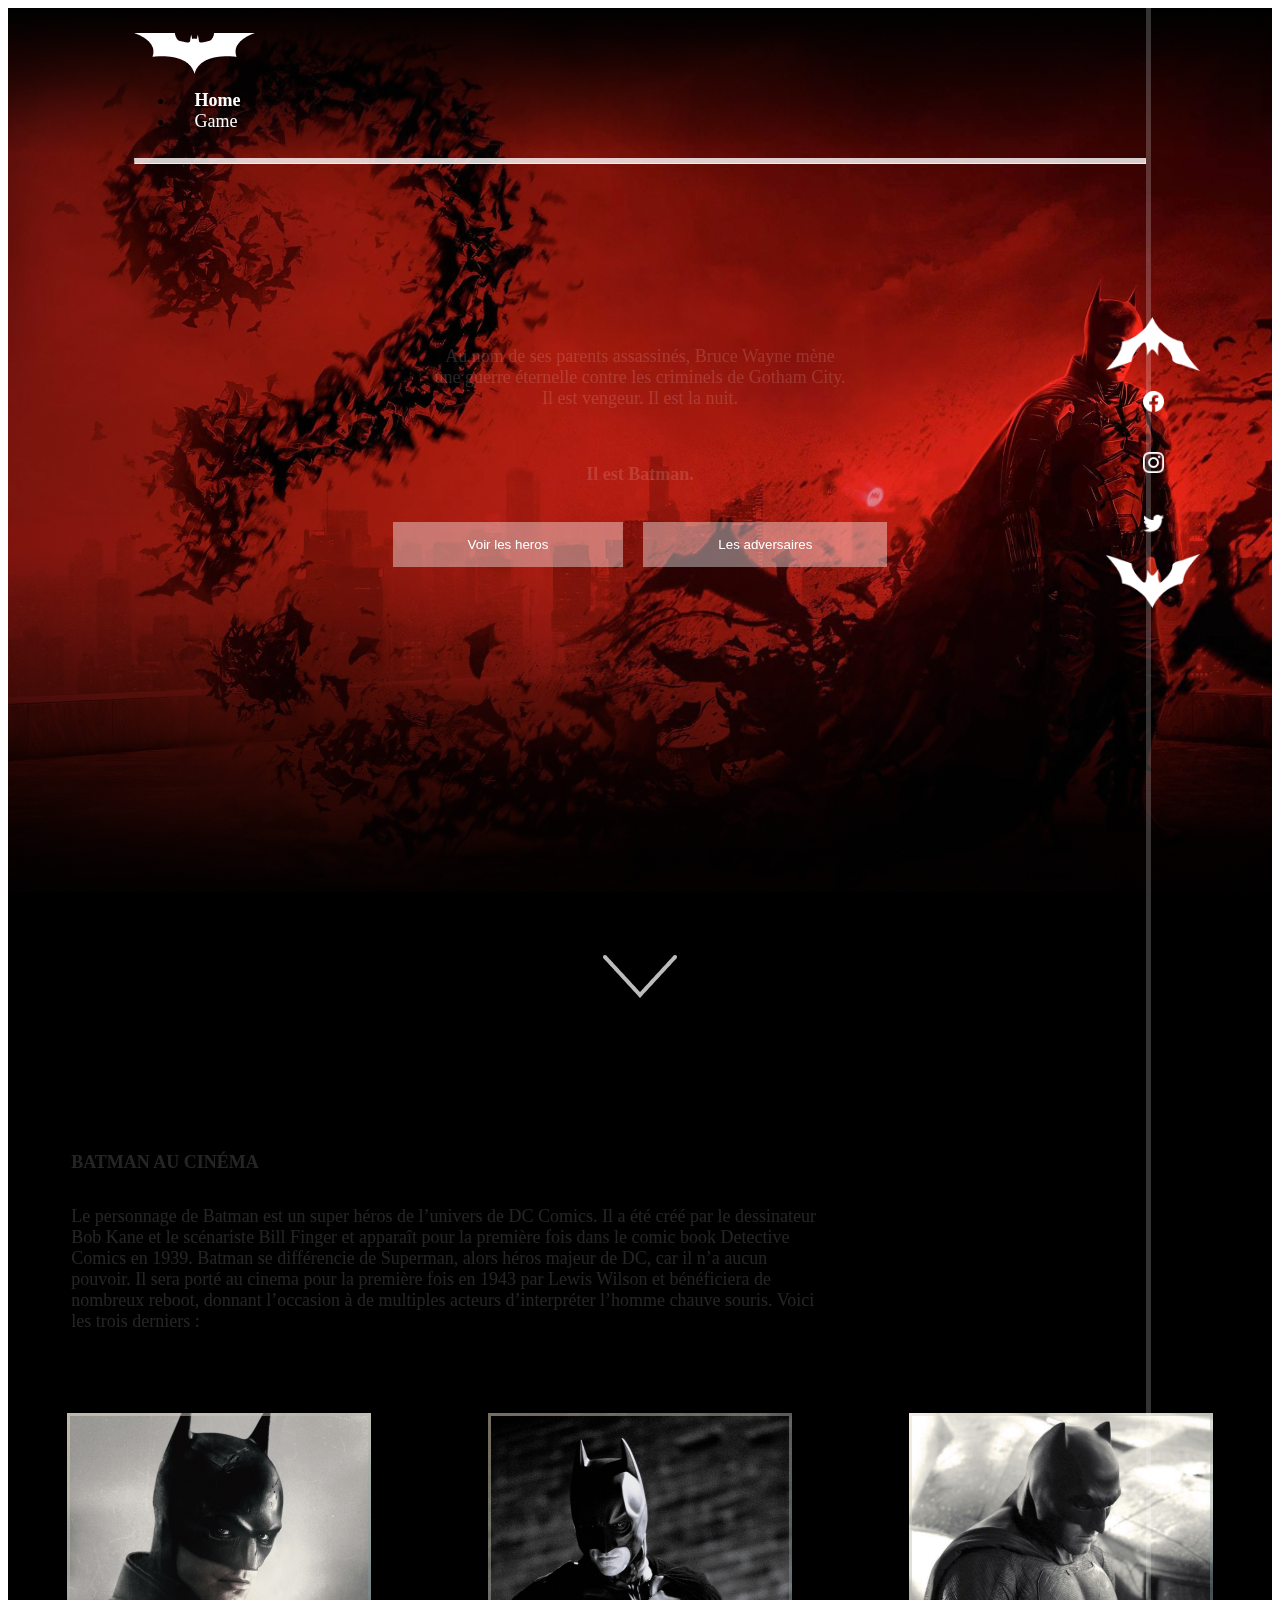
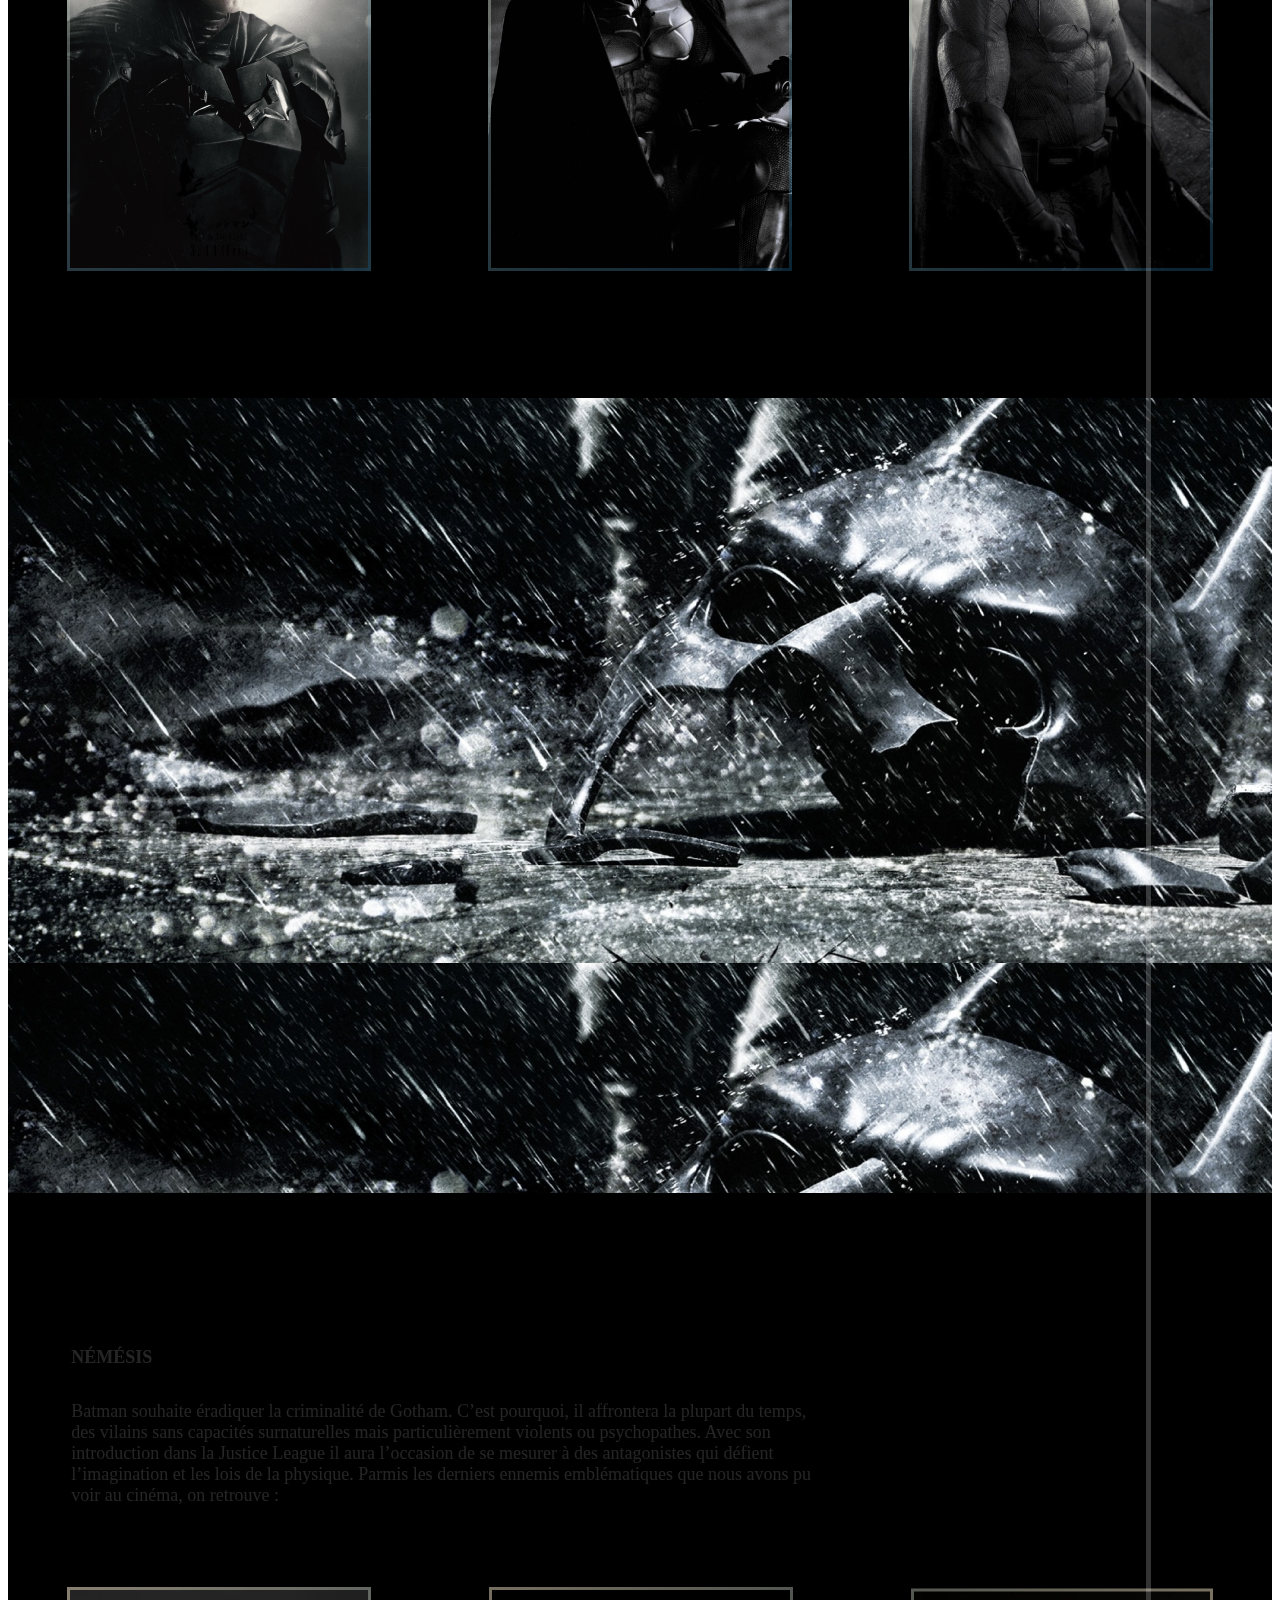
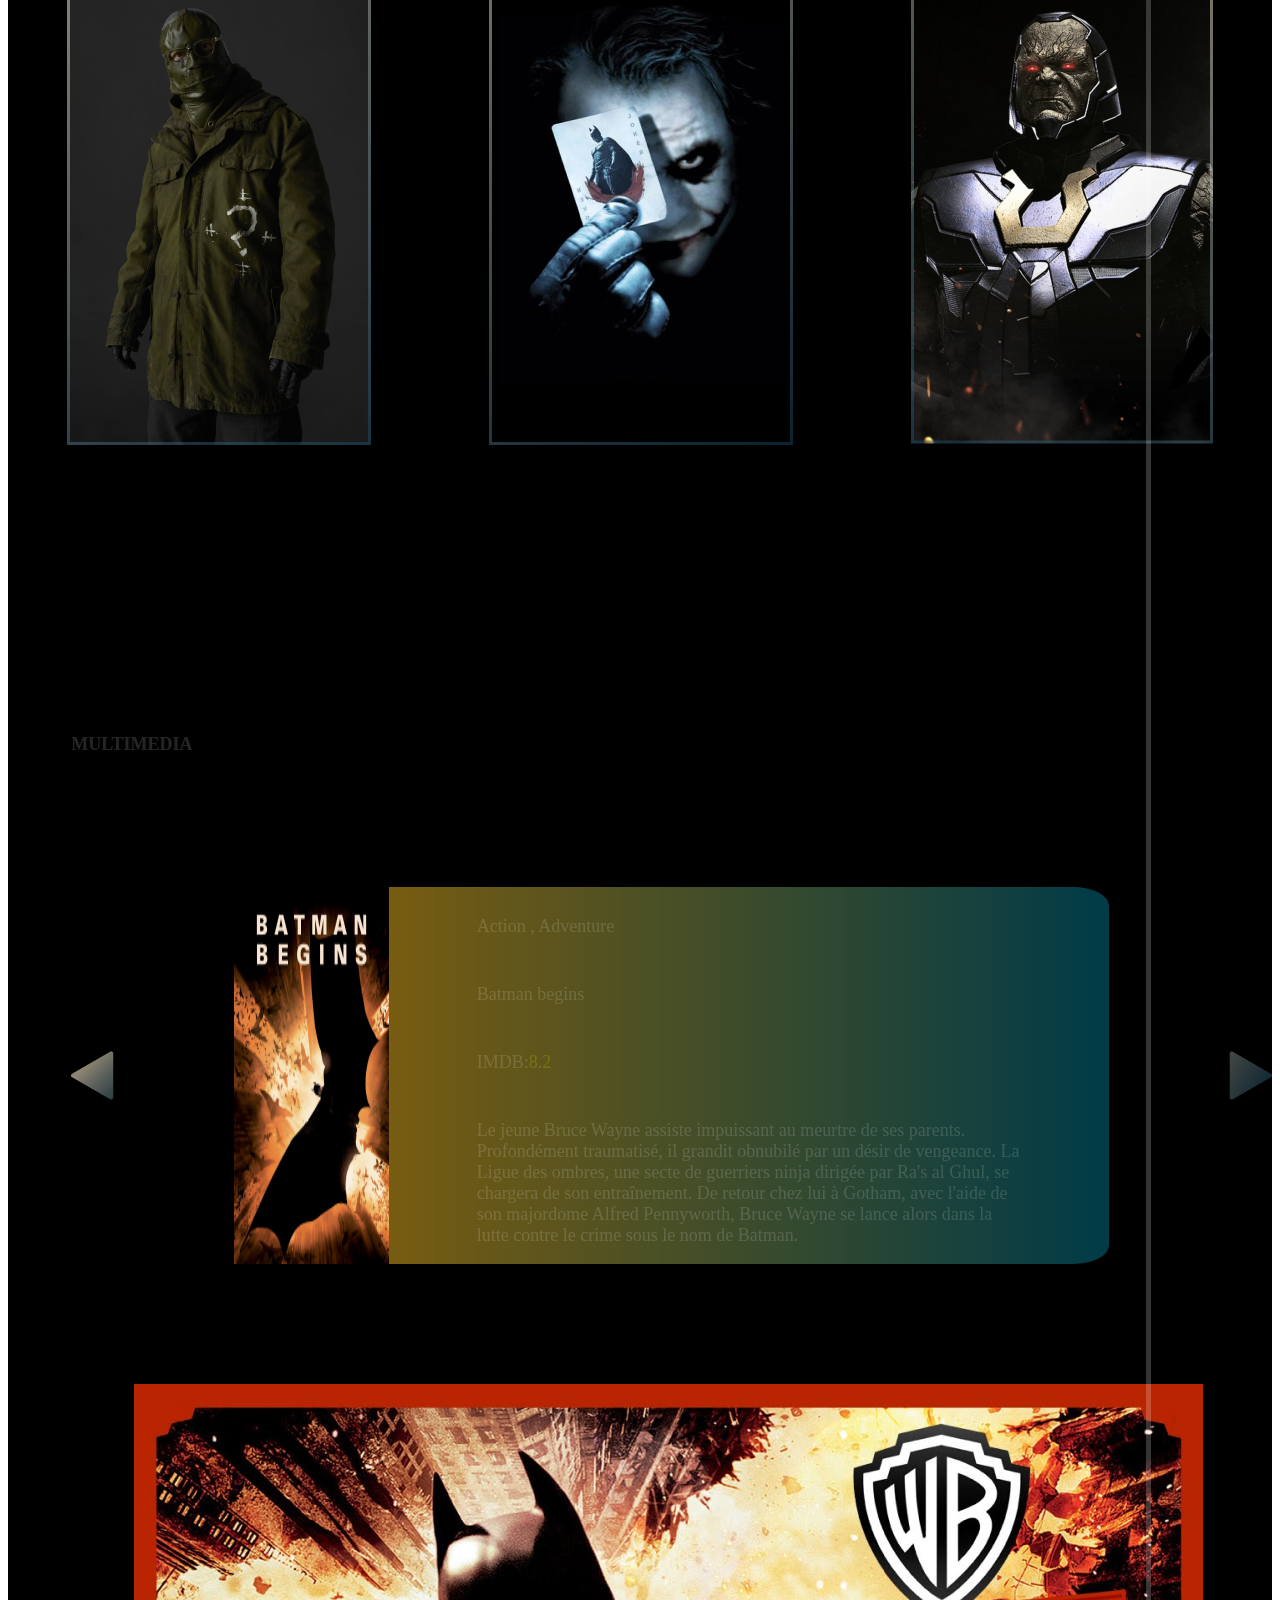
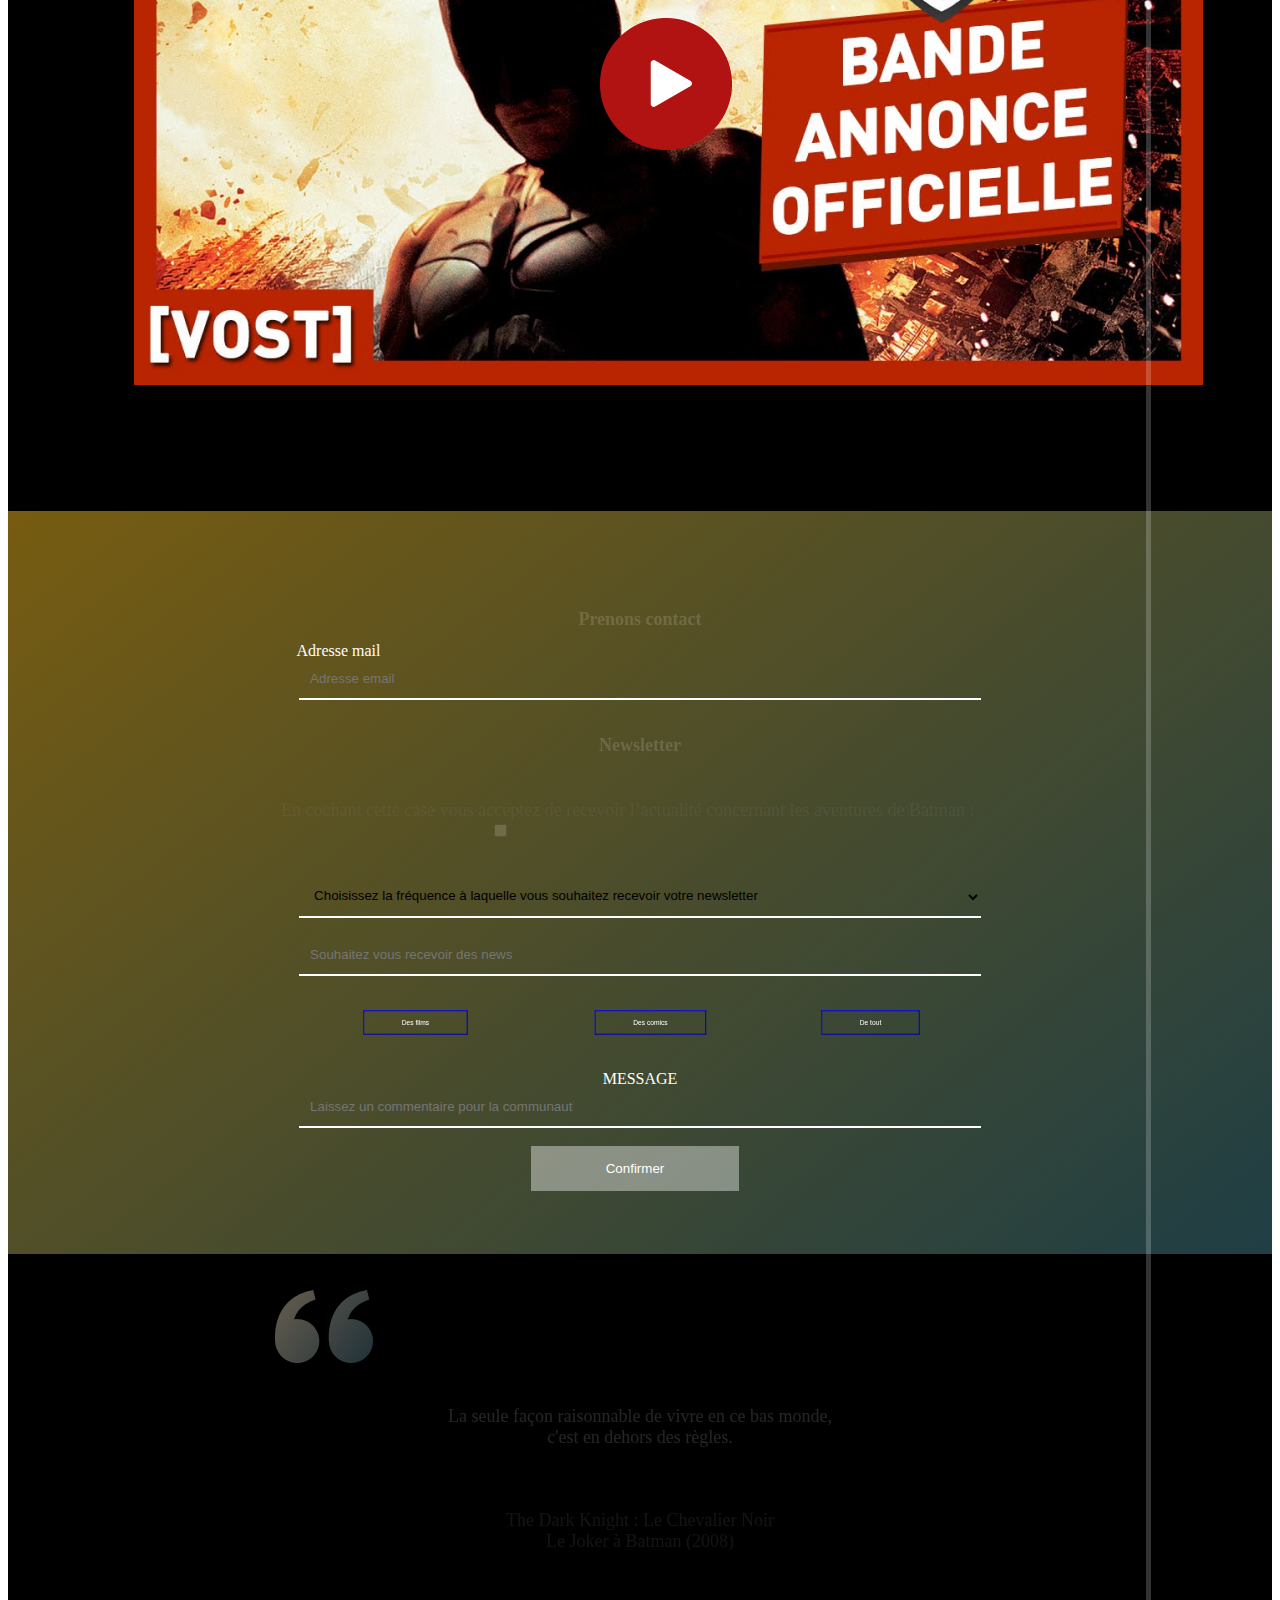
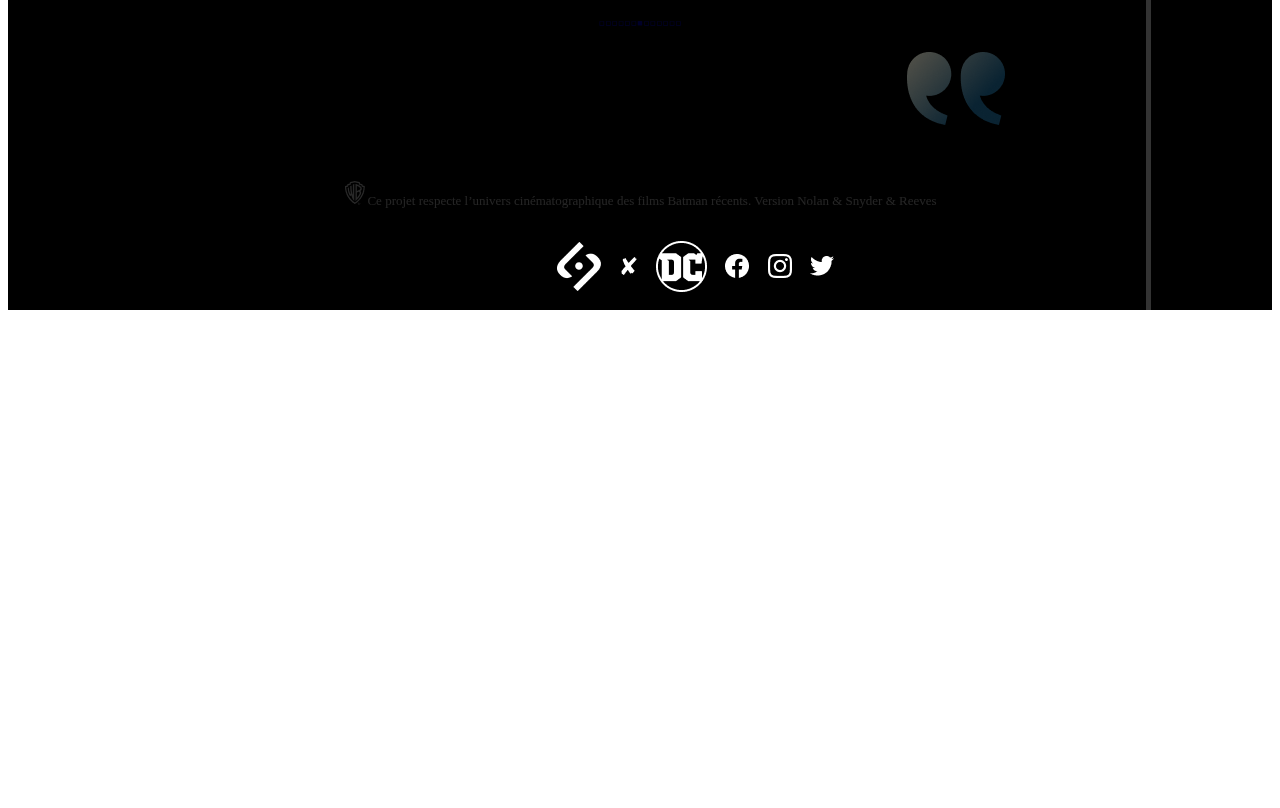
<file: index.html>
<html lang="en">
  <head>
    <meta charset="UTF-8" />
    <meta http-equiv="X-UA-Compatible" content="IE=edge" />
    <meta name="viewport" content="width=device-width, initial-scale=1.0" />
    <title>Document</title>
    <link rel="stylesheet" href="style.css" />
    <link
      rel="stylesheet"
      href="https://cdn.jsdelivr.net/npm/bootstrap@5.1.3/dist/css/bootstrap.min.css"
      integrity="sha384-1BmE4kWBq78iYhFldvKuhfTAU6auU8tT94WrHftjDbrCEXSU1oBoqyl2QvZ6jIW3"
      crossorigin="anonymous"
    />
  </head>
  <body>
      
    <section id="bth1">
        <div class="vr"></div>
      <header>
        <nav class="navbar navbar-expand justify-content-between">
          <img class="social-media" src="./Assets/Logos/logohome.png" alt="" />
          <div id="navbarNav">
            <ul class="navbar-nav">
              <li style="text-decoration: underline;" class="nav-item"><a href="" style="font-weight: bold;" class="nl">Home</a></li>
              <li class="nav-item"><a href="game.html" style="font-weight: lighter;" class="nl">Game</a></li>
            </ul>
          </div>
        </nav>
      </header>
      <hr class="solid" />
    
      <span id="home-card">
        <p class="text-top1">
          Au nom de ses parents assassinés, Bruce Wayne mène <br />
          une guerre éternelle contre les criminels de Gotham City. <br />
          Il est vengeur. Il est la nuit.
        </p>
        <h1 class="text-top1">Il est Batman.</h1>
        <div id="button-container">
          <button class="home-card-btn btn1" href="#bc">Voir les heros</button>
          <button class="home-card-btn btn2">Les adversaires</button>
        </div>
      </span>

      <div id="h1-aside">
        <img class="smimage social-media" onclick="scrollToTop()" src="./Assets/Logos/logo_bat_flèche.png" alt="" />
        <img class="smimage1 social-media" src="./Assets/Logos/icon_facebook.png" alt="" />
        <img class="smimage1 social-media" src="./Assets/Logos/icon_ig.png" alt="" />
        <img class="smimage1 social-media" src="./Assets/Logos/icon_tw.png" alt="" />
        <img
          class="smimage social-media" onclick="scrollBottom()"
          src="./Assets/Logos/logo_bat_flèche_2.png"
          alt=""
        />
      </div>
    </section>
    <section id="bth2">
      <div id="down-arrow">
        <img src="./Assets/Logos/flèche_down_header.png" alt="" />
      </div>
      <div id="h2-container">
        <h1 id="bc">BATMAN AU CINÉMA</h1>
        <p>
          Le personnage de Batman est un super héros de l’univers de DC Comics.
          Il a été créé par le dessinateur Bob Kane et le scénariste Bill Finger
          et apparaît pour la première fois dans le comic book Detective Comics
          en 1939. Batman se différencie de Superman, alors héros majeur de DC,
          car il n’a aucun pouvoir. Il sera porté au cinema pour la première
          fois en 1943 par Lewis Wilson et bénéficiera de nombreux reboot,
          donnant l’occasion à de multiples acteurs d’interpréter l’homme chauve
          souris. Voici les trois derniers :
        </p>
      </div>
      <div id="sec2-container">
        <img
          src="./Assets/Illustrations/Home/Bathome2.png"
          alt=""
          class="sec2-image"
        />
        <img
          src="./Assets/Illustrations/Home/Bathome3.png"
          alt=""
          class="sec2-image"
        />
        <img
          src="./Assets/Illustrations/Home/Bathome4.png"
          alt=""
          class="sec2-image"
        />
      </div>
    </section>
    <section id="bth3"></section>
    <section id="bth2">
      <div id="h2-container">
        <h1>NÉMÉSIS</h1>
        <p>
          Batman souhaite éradiquer la criminalité de Gotham. C’est pourquoi, il
          affrontera la plupart du temps, des vilains sans capacités
          surnaturelles mais particulièrement violents ou psychopathes. Avec son
          introduction dans la Justice League il aura l’occasion de se mesurer à
          des antagonistes qui défient l’imagination et les lois de la physique.
          Parmis les derniers ennemis emblématiques que nous avons pu voir au
          cinéma, on retrouve :
        </p>
      </div>
      <div id="sec2-container">
        <img
          src="./Assets/Illustrations/Home/Bathome5.png"
          alt=""
          class="sec2-image"
        />
        <img
          src="./Assets/Illustrations/Home/Bathome6.png"
          alt=""
          class="sec2-image"
        />
        <img
          src="./Assets/Illustrations/Home/Bathome7.png"
          alt=""
          class="sec2-image"
        />
      </div>

      <div id="h3-container">
        <h1>MULTIMEDIA</h1>
        <div class="slide-card">
          <img
            src="./Assets/Logos/Icones en + dans Home/icon_flèche_1.png"
            alt=""
          />
          <div class="card-container">
            <img
              src="./Assets/Illustrations/Home/Bathome8.png"
              alt=""
              srcset=""
            />
            <div class="card-desc">
              <p>Action , Adventure</p>
              <p>Batman begins</p>
              <div
                style="display: flex; flex-direction: row; align-items: center"
              >
                <p>IMDB:</p>
                <p style="color: yellow">8.2</p>
              </div>

              <p>
                Le jeune Bruce Wayne assiste impuissant au meurtre de ses
                parents. Profondément traumatisé, il grandit obnubilé par un
                désir de vengeance. La Ligue des ombres, une secte de guerriers
                ninja dirigée par Ra's al Ghul, se chargera de son entraînement.
                De retour chez lui à Gotham, avec l'aide de son majordome Alfred
                Pennyworth, Bruce Wayne se lance alors dans la lutte contre le
                crime sous le nom de Batman.
              </p>
            </div>
          </div>
          <img
            src="./Assets/Logos/Icones en + dans Home/icon_flèche_2.png"
            alt=""
          />
        </div>
      </div>
      <img id="b9" src="./Assets/Illustrations/Home/Bathome9_ba.png" alt="" />
    </section>
    <section id="contact">
      <h1>Prenons contact</h1>
      <label style="padding-right: 53%;" for="1">Adresse mail</label>
      <input type="email" name="1" placeholder="Adresse email" id="1" />
      <h1>Newsletter</h1>
      <div>
        <p style="color: gray">
          En cochant cette case vous acceptez de recevoir l’actualité concernant
          les aventures de Batman : <input type="checkbox" name="" id="" />
        </p>
      </div>
      <br />
      <select name="dd" id="cars">
        <option value="Choix 1">
          Choisissez la fréquence à laquelle vous souhaitez recevoir votre
          newsletter
        </option>
        <option value="Choix 1">2 Jour</option>
        <option value="Choix 1">3 Jour</option>
      </select>
      <br />
      <input
        type="text"
        name=""
        placeholder="Souhaitez vous recevoir des news"
        id=""
      />
      <div id="button-container">
        <button class="home-card-btn2 btn1">Des films</button>
        <button class="home-card-btn2 btn2">Des comics</button>
        <button class="home-card-btn2 btn2">De tout</button>
      </div>
      <label for="">MESSAGE</label>
      <input
        type="text"
        name=""
        placeholder="Laissez un commentaire pour la communaut"
        id=""
      />
      <br />
      <button class="home-card-btn btn1">Confirmer</button>
    </section>
    <footer>
        <br><br>
      <img
      style="padding-right: 50%;"
        src="./Assets/Logos/Icones en + dans Home/icon_guillemets_1.png"
        alt=""
      />
      <p style="text-align: center;">
        La seule façon raisonnable de vivre en ce bas monde,<br> c'est en dehors des
        règles.
      </p>
      <p style="color: gray;text-align: center;">The Dark Knight : Le Chevalier Noir <br> Le Joker à Batman (2008)</p>
      <p style="color: blue;"> ▫▫▫▫▫▫▪▫▫▫▫▫▫ </p>
      <img
      style="padding-left: 50%;"
        src="./Assets/Logos/Icones en + dans Home/icon_guillemets_2.png"
        alt=""
      />
      <br>
      <p style="font-size: small;"><img src="/Assets/Logos/icon_WB.png" alt="">Ce projet respecte l’univers cinématographique des films Batman récents. Version Nolan & Snyder & Reeves</p>

      <div class="logo-container">
        <img src="./Assets/Logos/logo_sayna_white.png" alt="">
        <img src="./Assets/Logos/icon_x.png" alt="">
        <img src="./Assets/Logos/icon_DC.png" alt="">
        <img class="social-media" src="./Assets/Logos/icon_facebook.png" alt="">
        <img class="social-media" src="./Assets/Logos/icon_ig.png" alt="">
        <img class="social-media" src="./Assets/Logos/icon_tw.png" alt="">
      </div>
    </footer>
  </body>
  <script src="script.js"></script>
</html>
</file>
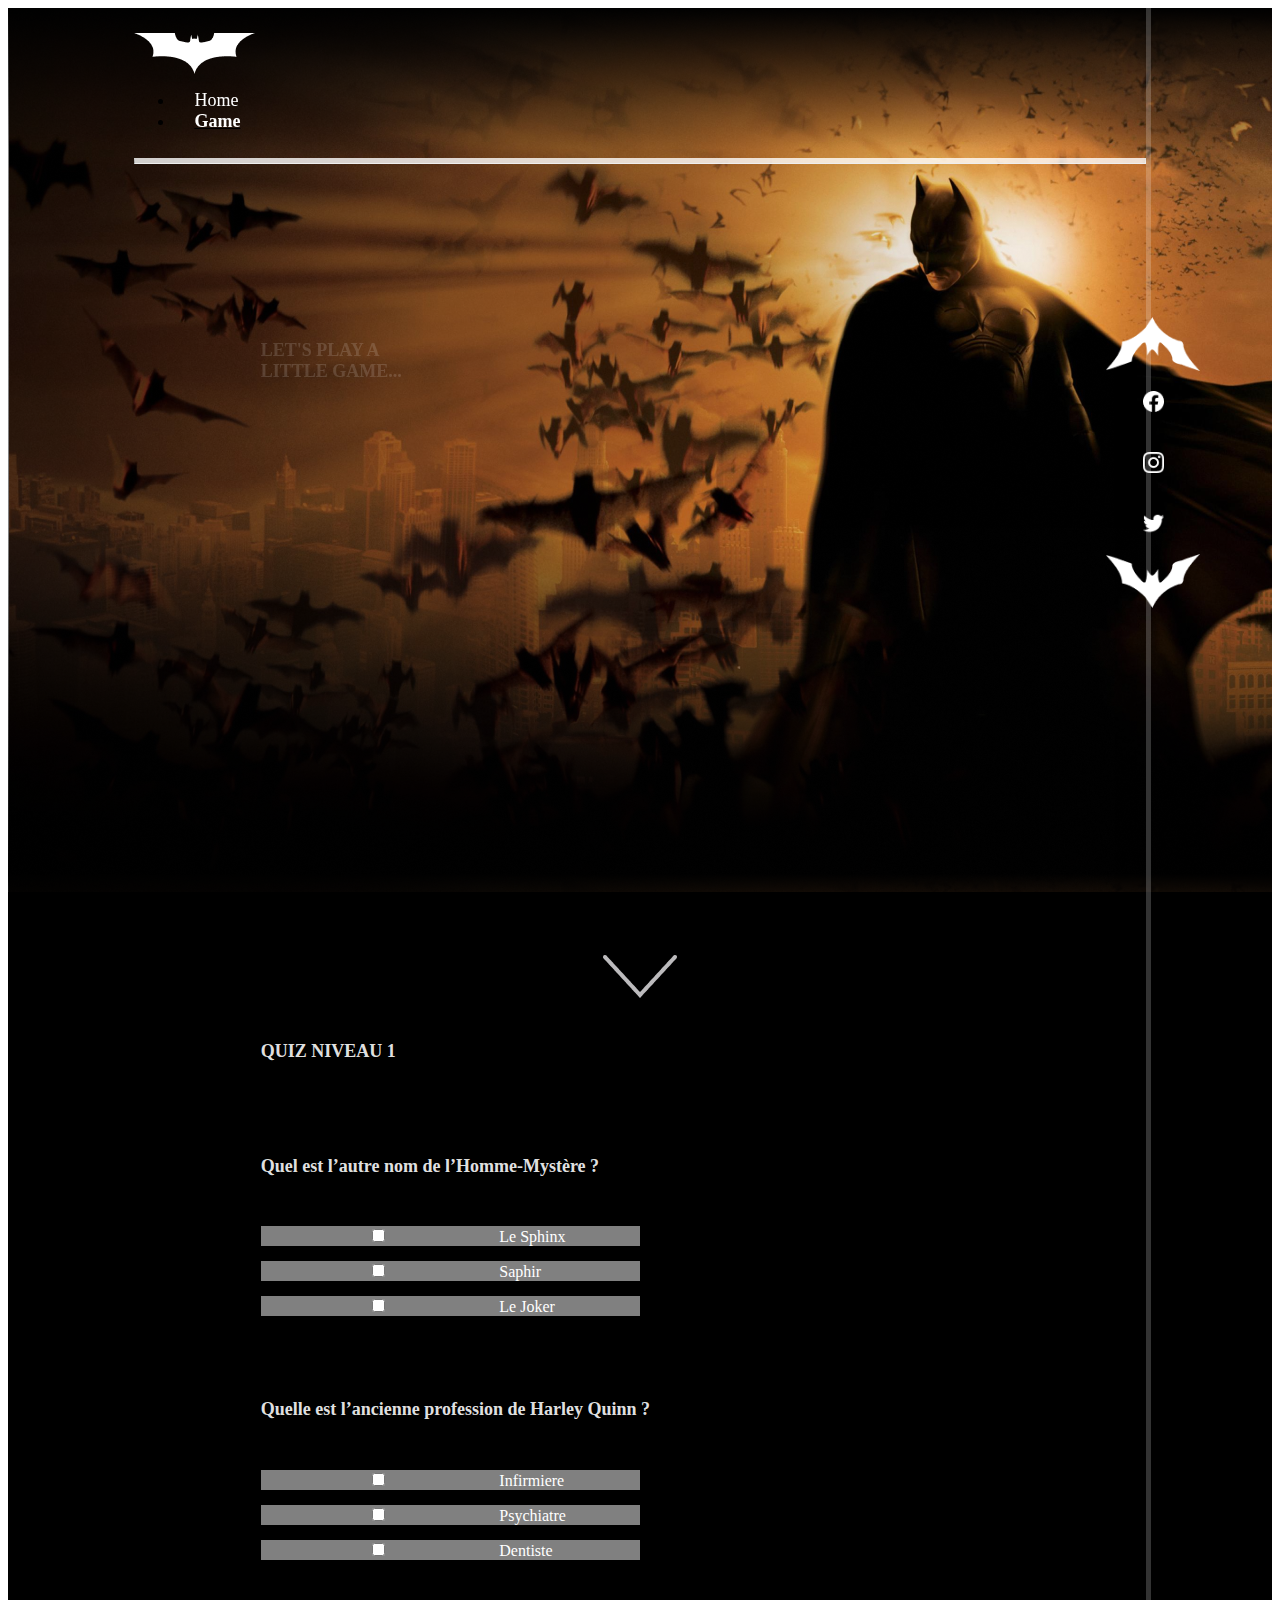
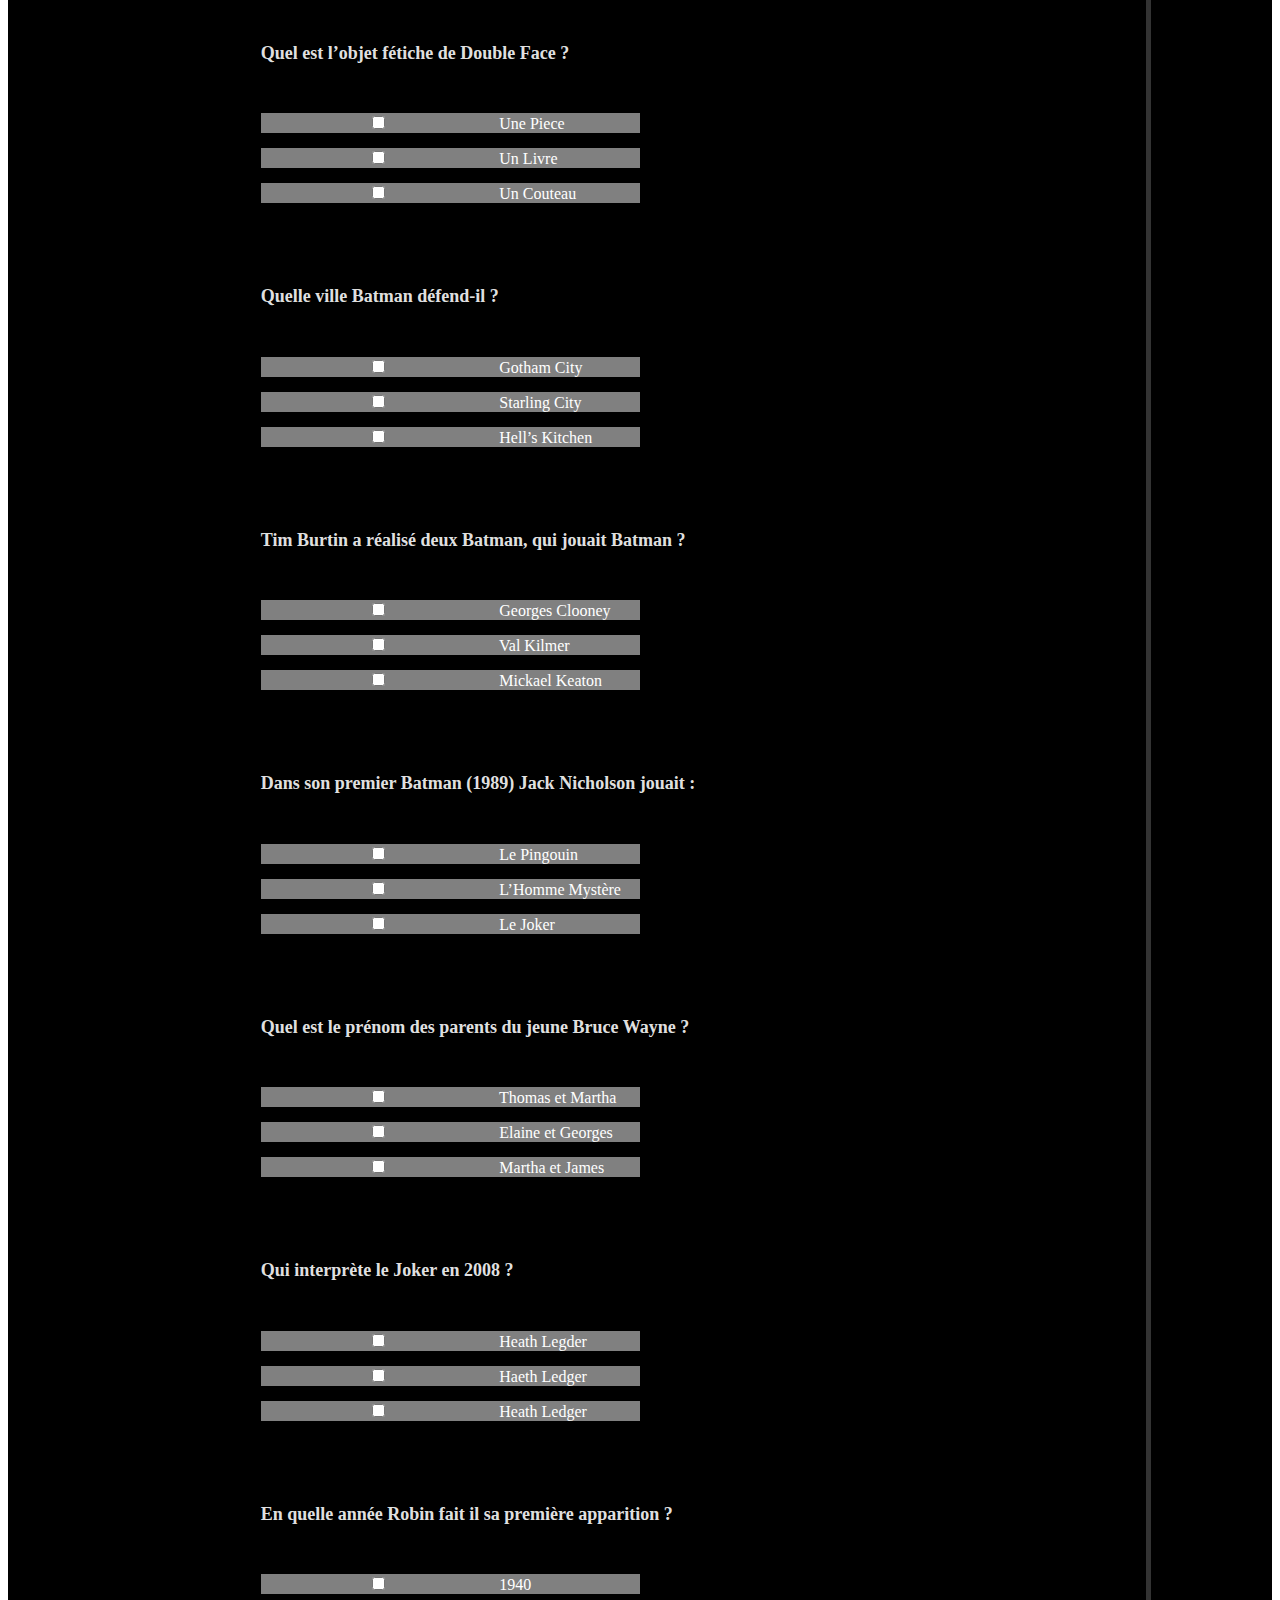
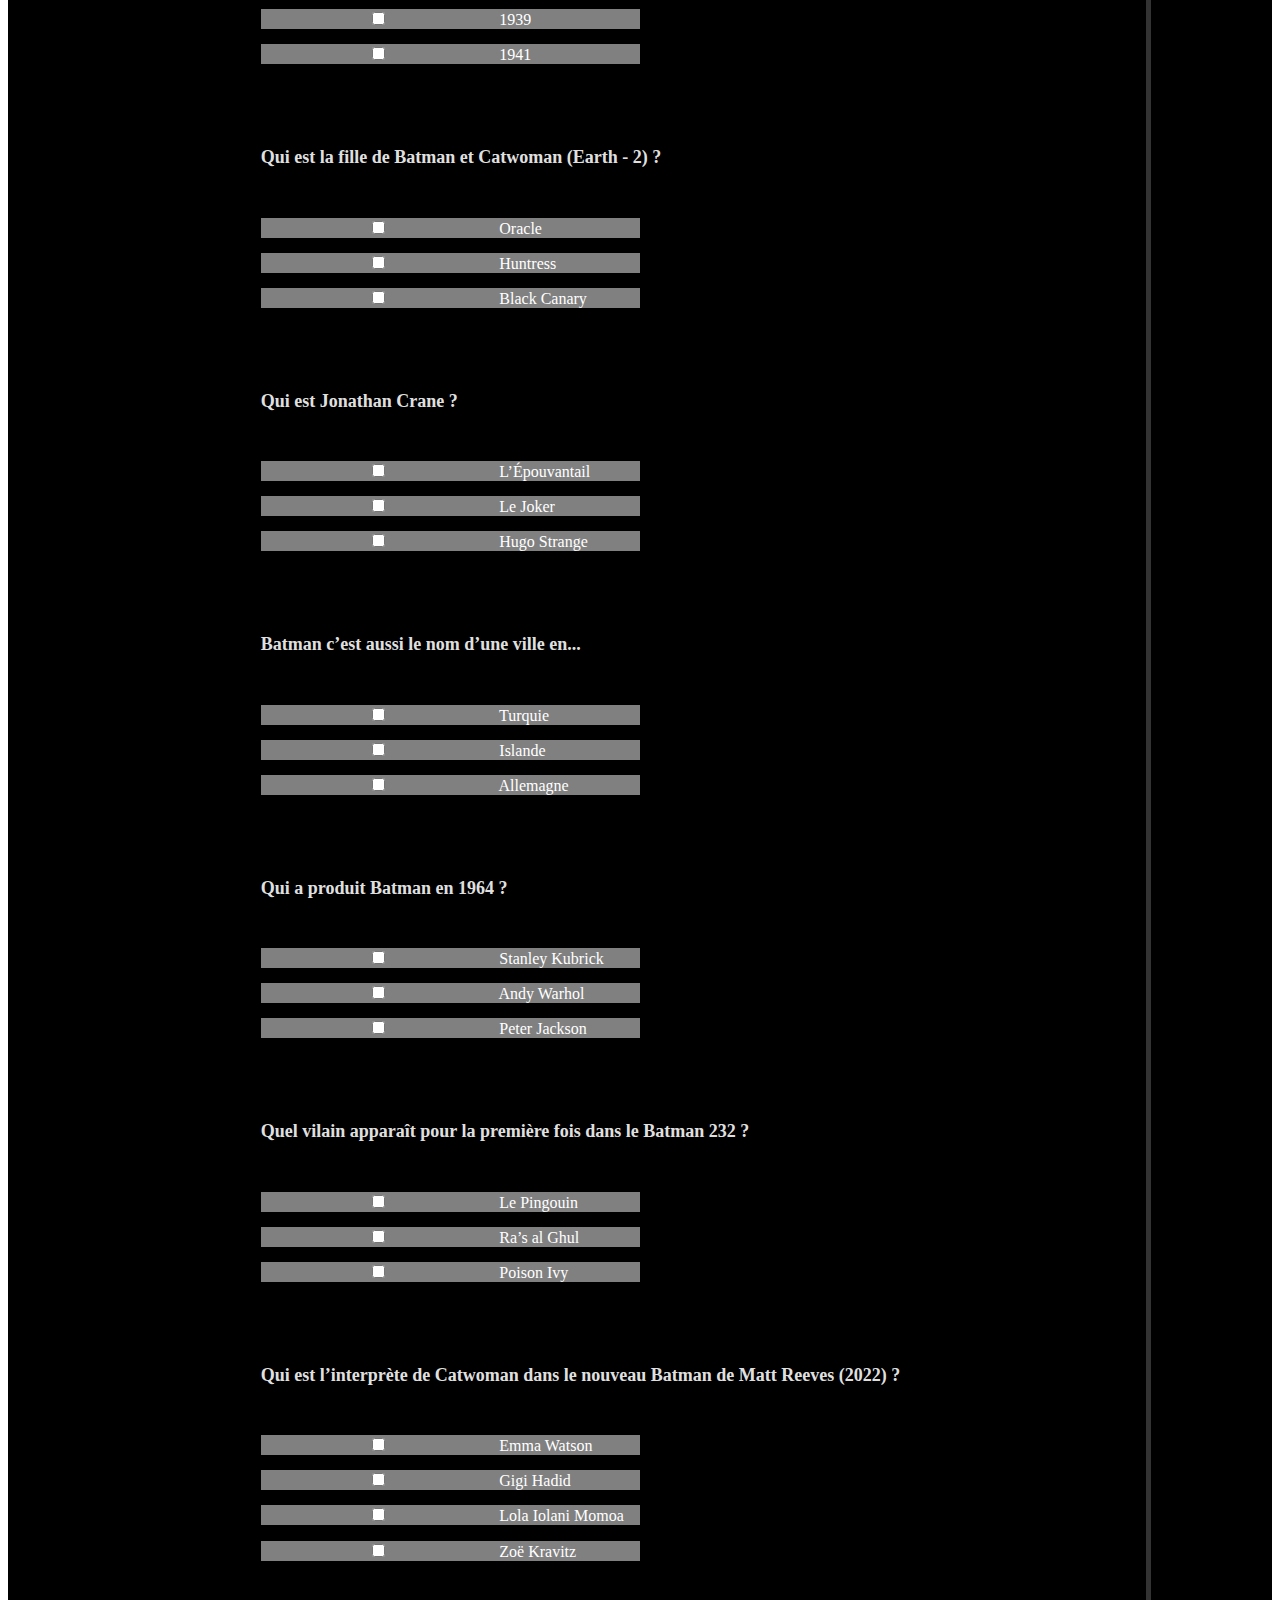
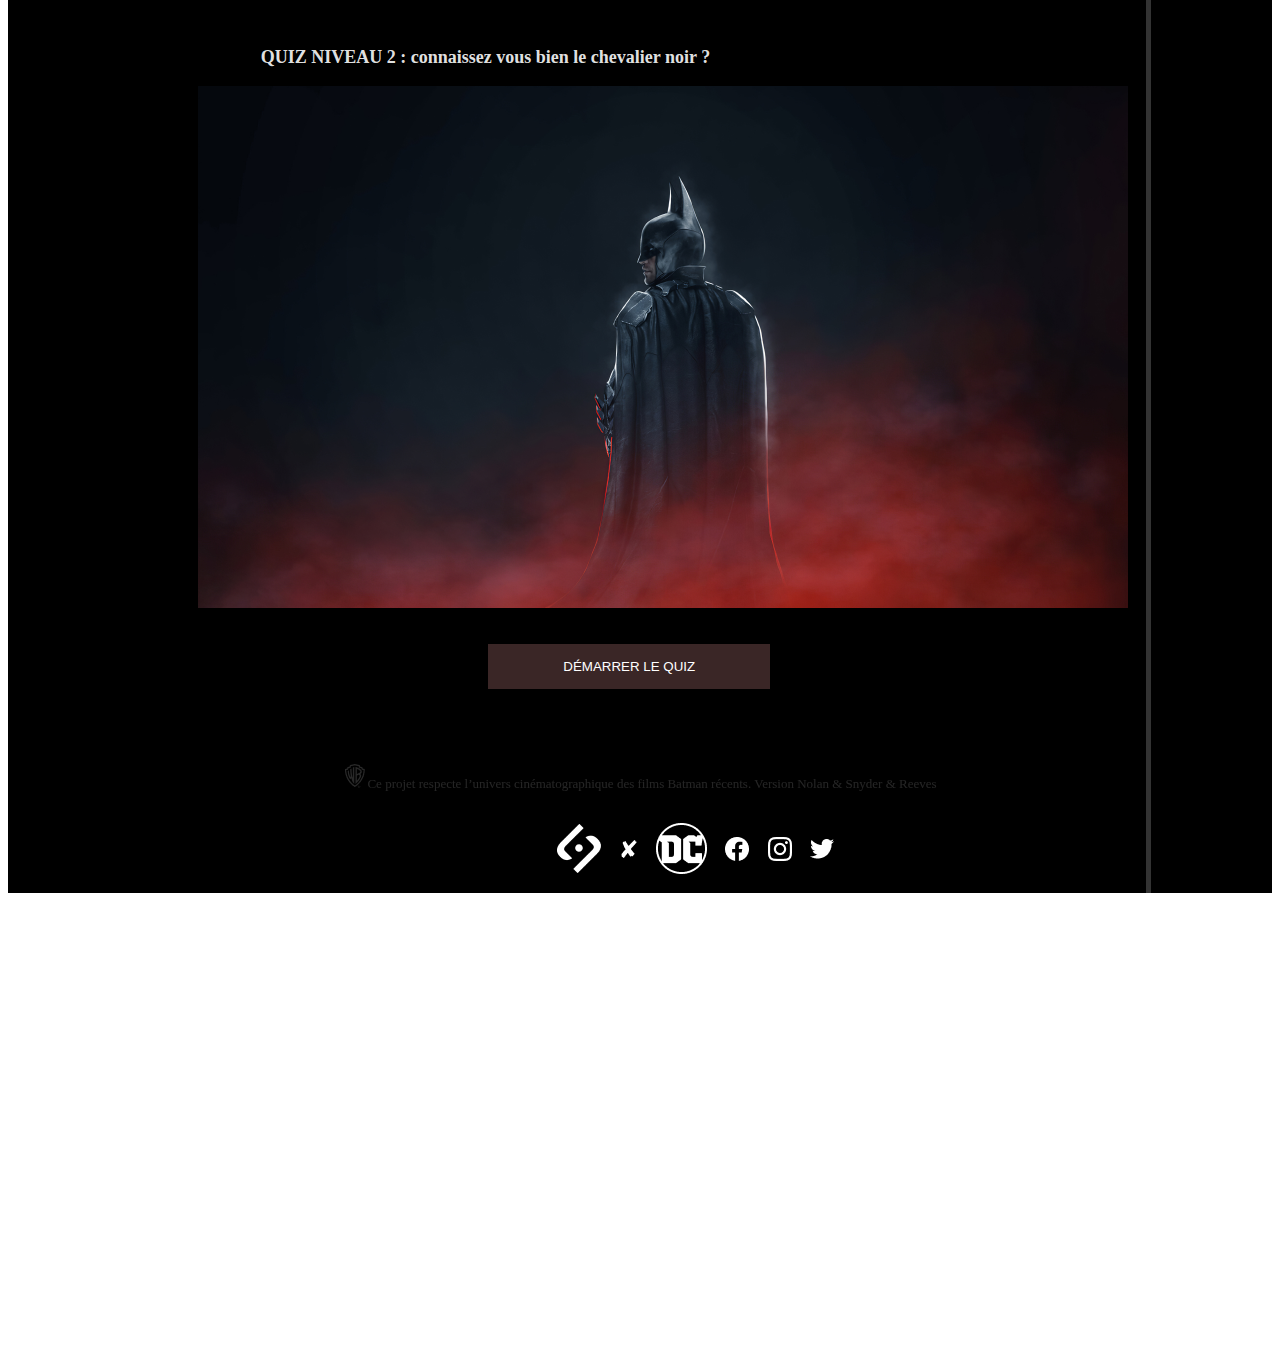
<file: game.html>
<html lang="en">
  <head>
    <meta charset="UTF-8" />
    <meta http-equiv="X-UA-Compatible" content="IE=edge" />
    <meta name="viewport" content="width=device-width, initial-scale=1.0" />
    <title>Document</title>
    <link rel="stylesheet" href="style.css" />
    <link
      rel="stylesheet"
      href="https://cdn.jsdelivr.net/npm/bootstrap@5.1.3/dist/css/bootstrap.min.css"
      integrity="sha384-1BmE4kWBq78iYhFldvKuhfTAU6auU8tT94WrHftjDbrCEXSU1oBoqyl2QvZ6jIW3"
      crossorigin="anonymous"
    />
  </head>
  <body>
    <section id="btg1">
      <div class="vrg"></div>
      <header>
        <nav class="navbar navbar-expand justify-content-between">
          <img src="./Assets/Logos/logohome.png" alt="" />
          <div id="navbarNav">
            <ul class="navbar-nav">
              <li class="nav-item">
                <a href="index.html" style="font-weight: lighter;" class="nl">Home</a>
              </li>
              <li style="text-decoration: underline" class="nav-item">
                <a href="" style="font-weight: bold;" class="nl">Game</a>
              </li>
            </ul>
          </div>
        </nav>
      </header>
      <hr class="solid" />

      <span id="home-card">
        <h1 style="align-self: flex-start; padding-left: 20%">
          LET'S PLAY A <br />
          LITTLE GAME...
        </h1>
      </span>

      <div id="h1-aside">
        <img class="smimage" src="./Assets/Logos/logo_bat_flèche.png" alt="" />
        <img class="smimage1" src="./Assets/Logos/icon_facebook.png" alt="" />
        <img class="smimage1" src="./Assets/Logos/icon_ig.png" alt="" />
        <img class="smimage1" src="./Assets/Logos/icon_tw.png" alt="" />
        <img
          class="smimage"
          src="./Assets/Logos/logo_bat_flèche_2.png"
          alt=""
        />
      </div>
    </section>
    <section id="bth2">
      <div id="down-arrow">
        <img src="./Assets/Logos/flèche_down_header.png" alt="" />
      </div>
      <h3 style="align-self: flex-start; padding-left: 20%">QUIZ NIVEAU 1</h3>
      <br />
      <div class="quiz-container">
        <h6 style="align-self: flex-start">
          Quel est l’autre nom de l’Homme-Mystère ?
        </h6>
        <div class="form-check form-item">
          <input
            class="form-check-input"
            type="checkbox"
            value=""
            id="defaultCheck1"
          />
          <label class="form-check-label" for="defaultCheck1">
            Le Sphinx
          </label>
        </div>
        <div class="form-check form-item">
          <input
            class="form-check-input"
            type="checkbox"
            value=""
            id="defaultCheck2"
          />
          <label class="form-check-label" for="defaultCheck2"> Saphir </label>
        </div>
        <div class="form-check form-item">
          <input
            class="form-check-input"
            type="checkbox"
            value=""
            id="defaultCheck2"
          />
          <label class="form-check-label" for="defaultCheck2"> Le Joker </label>
        </div>
      </div>
      <br />
      <div class="quiz-container">
        <h6 style="align-self: flex-start">
          Quelle est l’ancienne profession de Harley Quinn ?
        </h6>
        <div class="form-check form-item">
          <input
            class="form-check-input"
            type="checkbox"
            value=""
            id="defaultCheck1"
          />
          <label class="form-check-label" for="defaultCheck1">
            Infirmiere
          </label>
        </div>
        <div class="form-check form-item">
          <input
            class="form-check-input"
            type="checkbox"
            value=""
            id="defaultCheck2"
          />
          <label class="form-check-label" for="defaultCheck2">
            Psychiatre
          </label>
        </div>
        <div class="form-check form-item">
          <input
            class="form-check-input"
            type="checkbox"
            value=""
            id="defaultCheck2"
          />
          <label class="form-check-label" for="defaultCheck2"> Dentiste </label>
        </div>
      </div>
      <br />
      <div class="quiz-container">
        <h6 style="align-self: flex-start">
          Quel est l’objet fétiche de Double Face ?
        </h6>
        <div class="form-check form-item">
          <input
            class="form-check-input"
            type="checkbox"
            value=""
            id="defaultCheck1"
          />
          <label class="form-check-label" for="defaultCheck1">
            Une Piece
          </label>
        </div>
        <div class="form-check form-item">
          <input
            class="form-check-input"
            type="checkbox"
            value=""
            id="defaultCheck2"
          />
          <label class="form-check-label" for="defaultCheck2"> Un Livre </label>
        </div>
        <div class="form-check form-item">
          <input
            class="form-check-input"
            type="checkbox"
            value=""
            id="defaultCheck2"
          />
          <label class="form-check-label" for="defaultCheck2">
            Un Couteau
          </label>
        </div>
      </div>
      <br />
      <div class="quiz-container">
        <h6 style="align-self: flex-start">Quelle ville Batman défend-il ?</h6>
        <div class="form-check form-item">
          <input
            class="form-check-input"
            type="checkbox"
            value=""
            id="defaultCheck1"
          />
          <label class="form-check-label" for="defaultCheck1">
            Gotham City
          </label>
        </div>
        <div class="form-check form-item">
          <input
            class="form-check-input"
            type="checkbox"
            value=""
            id="defaultCheck2"
          />
          <label class="form-check-label" for="defaultCheck2">
            Starling City
          </label>
        </div>
        <div class="form-check form-item">
          <input
            class="form-check-input"
            type="checkbox"
            value=""
            id="defaultCheck2"
          />
          <label class="form-check-label" for="defaultCheck2">
            Hell’s Kitchen
          </label>
        </div>
      </div>
      <br />
      <div class="quiz-container">
        <h6 style="align-self: flex-start">
          Tim Burtin a réalisé deux Batman, qui jouait Batman ?
        </h6>
        <div class="form-check form-item">
          <input
            class="form-check-input"
            type="checkbox"
            value=""
            id="defaultCheck1"
          />
          <label class="form-check-label" for="defaultCheck1">
            Georges Clooney
          </label>
        </div>
        <div class="form-check form-item">
          <input
            class="form-check-input"
            type="checkbox"
            value=""
            id="defaultCheck2"
          />
          <label class="form-check-label" for="defaultCheck2">
            Val Kilmer
          </label>
        </div>
        <div class="form-check form-item">
          <input
            class="form-check-input"
            type="checkbox"
            value=""
            id="defaultCheck2"
          />
          <label class="form-check-label" for="defaultCheck2">
            Mickael Keaton
          </label>
        </div>
      </div>
      <br />
      <div class="quiz-container">
        <h6 style="align-self: flex-start">
          Dans son premier Batman (1989) Jack Nicholson jouait :
        </h6>
        <div class="form-check form-item">
          <input
            class="form-check-input"
            type="checkbox"
            value=""
            id="defaultCheck1"
          />
          <label class="form-check-label" for="defaultCheck1">
            Le Pingouin
          </label>
        </div>
        <div class="form-check form-item">
          <input
            class="form-check-input"
            type="checkbox"
            value=""
            id="defaultCheck2"
          />
          <label class="form-check-label" for="defaultCheck2">
            L’Homme Mystère
          </label>
        </div>
        <div class="form-check form-item">
          <input
            class="form-check-input"
            type="checkbox"
            value=""
            id="defaultCheck2"
          />
          <label class="form-check-label" for="defaultCheck2"> Le Joker </label>
        </div>
      </div>
      <br />
      <div class="quiz-container">
        <h6 style="align-self: flex-start">
          Quel est le prénom des parents du jeune Bruce Wayne ?
        </h6>
        <div class="form-check form-item">
          <input
            class="form-check-input"
            type="checkbox"
            value=""
            id="defaultCheck1"
          />
          <label class="form-check-label" for="defaultCheck1">
            Thomas et Martha
          </label>
        </div>
        <div class="form-check form-item">
          <input
            class="form-check-input"
            type="checkbox"
            value=""
            id="defaultCheck2"
          />
          <label class="form-check-label" for="defaultCheck2">
            Elaine et Georges
          </label>
        </div>
        <div class="form-check form-item">
          <input
            class="form-check-input"
            type="checkbox"
            value=""
            id="defaultCheck2"
          />
          <label class="form-check-label" for="defaultCheck2">
            Martha et James
          </label>
        </div>
      </div>
      <br />
      <div class="quiz-container">
        <h6 style="align-self: flex-start">
          Qui interprète le Joker en 2008 ?
        </h6>
        <div class="form-check form-item">
          <input
            class="form-check-input"
            type="checkbox"
            value=""
            id="defaultCheck1"
          />
          <label class="form-check-label" for="defaultCheck1">
            Heath Legder
          </label>
        </div>
        <div class="form-check form-item">
          <input
            class="form-check-input"
            type="checkbox"
            value=""
            id="defaultCheck2"
          />
          <label class="form-check-label" for="defaultCheck2">
            Haeth Ledger
          </label>
        </div>
        <div class="form-check form-item">
          <input
            class="form-check-input"
            type="checkbox"
            value=""
            id="defaultCheck2"
          />
          <label class="form-check-label" for="defaultCheck2">
            Heath Ledger
          </label>
        </div>
      </div>
      <br />
      <div class="quiz-container">
        <h6 style="align-self: flex-start">
          En quelle année Robin fait il sa première apparition ?
        </h6>
        <div class="form-check form-item">
          <input
            class="form-check-input"
            type="checkbox"
            value=""
            id="defaultCheck1"
          />
          <label class="form-check-label" for="defaultCheck1"> 1940 </label>
        </div>
        <div class="form-check form-item">
          <input
            class="form-check-input"
            type="checkbox"
            value=""
            id="defaultCheck2"
          />
          <label class="form-check-label" for="defaultCheck2"> 1939 </label>
        </div>
        <div class="form-check form-item">
          <input
            class="form-check-input"
            type="checkbox"
            value=""
            id="defaultCheck2"
          />
          <label class="form-check-label" for="defaultCheck2"> 1941 </label>
        </div>
      </div>
      <br />
      <div class="quiz-container">
        <h6 style="align-self: flex-start">
          Qui est la fille de Batman et Catwoman (Earth - 2) ?
        </h6>
        <div class="form-check form-item">
          <input
            class="form-check-input"
            type="checkbox"
            value=""
            id="defaultCheck1"
          />
          <label class="form-check-label" for="defaultCheck1"> Oracle </label>
        </div>
        <div class="form-check form-item">
          <input
            class="form-check-input"
            type="checkbox"
            value=""
            id="defaultCheck2"
          />
          <label class="form-check-label" for="defaultCheck2"> Huntress </label>
        </div>
        <div class="form-check form-item">
          <input
            class="form-check-input"
            type="checkbox"
            value=""
            id="defaultCheck2"
          />
          <label class="form-check-label" for="defaultCheck2">
            Black Canary
          </label>
        </div>
      </div>
      <br />
      <div class="quiz-container">
        <h6 style="align-self: flex-start">Qui est Jonathan Crane ?</h6>
        <div class="form-check form-item">
          <input
            class="form-check-input"
            type="checkbox"
            value=""
            id="defaultCheck1"
          />
          <label class="form-check-label" for="defaultCheck1">
            L’Épouvantail
          </label>
        </div>
        <div class="form-check form-item">
          <input
            class="form-check-input"
            type="checkbox"
            value=""
            id="defaultCheck2"
          />
          <label class="form-check-label" for="defaultCheck2"> Le Joker </label>
        </div>
        <div class="form-check form-item">
          <input
            class="form-check-input"
            type="checkbox"
            value=""
            id="defaultCheck2"
          />
          <label class="form-check-label" for="defaultCheck2">
            Hugo Strange
          </label>
        </div>
      </div>
      <br />
      <div class="quiz-container">
        <h6 style="align-self: flex-start">
          Batman c’est aussi le nom d’une ville en...
        </h6>
        <div class="form-check form-item">
          <input
            class="form-check-input"
            type="checkbox"
            value=""
            id="defaultCheck1"
          />
          <label class="form-check-label" for="defaultCheck1"> Turquie </label>
        </div>
        <div class="form-check form-item">
          <input
            class="form-check-input"
            type="checkbox"
            value=""
            id="defaultCheck2"
          />
          <label class="form-check-label" for="defaultCheck2"> Islande </label>
        </div>
        <div class="form-check form-item">
          <input
            class="form-check-input"
            type="checkbox"
            value=""
            id="defaultCheck2"
          />
          <label class="form-check-label" for="defaultCheck2">
            Allemagne
          </label>
        </div>
      </div>
      <br />
      <div class="quiz-container">
        <h6 style="align-self: flex-start">Qui a produit Batman en 1964 ?</h6>
        <div class="form-check form-item">
          <input
            class="form-check-input"
            type="checkbox"
            value=""
            id="defaultCheck1"
          />
          <label class="form-check-label" for="defaultCheck1">
            Stanley Kubrick
          </label>
        </div>
        <div class="form-check form-item">
          <input
            class="form-check-input"
            type="checkbox"
            value=""
            id="defaultCheck2"
          />
          <label class="form-check-label" for="defaultCheck2">
            Andy Warhol
          </label>
        </div>
        <div class="form-check form-item">
          <input
            class="form-check-input"
            type="checkbox"
            value=""
            id="defaultCheck2"
          />
          <label class="form-check-label" for="defaultCheck2">
            Peter Jackson
          </label>
        </div>
      </div>
      <br />
      <div class="quiz-container">
        <h6 style="align-self: flex-start">
          Quel vilain apparaît pour la première fois dans le Batman 232 ?
        </h6>
        <div class="form-check form-item">
          <input
            class="form-check-input"
            type="checkbox"
            value=""
            id="defaultCheck1"
          />
          <label class="form-check-label" for="defaultCheck1">
            Le Pingouin
          </label>
        </div>
        <div class="form-check form-item">
          <input
            class="form-check-input"
            type="checkbox"
            value=""
            id="defaultCheck2"
          />
          <label class="form-check-label" for="defaultCheck2">
            Ra’s al Ghul
          </label>
        </div>
        <div class="form-check form-item">
          <input
            class="form-check-input"
            type="checkbox"
            value=""
            id="defaultCheck2"
          />
          <label class="form-check-label" for="defaultCheck2">
            Poison Ivy
          </label>
        </div>
      </div>
      <br />
      <div class="quiz-container">
        <h6 style="align-self: flex-start">
          Qui est l’interprète de Catwoman dans le nouveau Batman de Matt Reeves
          (2022) ?
        </h6>
        <div class="form-check form-item">
          <input
            class="form-check-input"
            type="checkbox"
            value=""
            id="defaultCheck1"
          />
          <label class="form-check-label" for="defaultCheck1">
            Emma Watson
          </label>
        </div>
        <div class="form-check form-item">
          <input
            class="form-check-input"
            type="checkbox"
            value=""
            id="defaultCheck2"
          />
          <label class="form-check-label" for="defaultCheck2">
            Gigi Hadid
          </label>
        </div>
        <div class="form-check form-item">
          <input
            class="form-check-input"
            type="checkbox"
            value=""
            id="defaultCheck2"
          />
          <label class="form-check-label" for="defaultCheck2">
            Lola Iolani Momoa
          </label>
        </div>
        <div class="form-check form-item">
          <input
            class="form-check-input"
            type="checkbox"
            value=""
            id="defaultCheck2"
          />
          <label class="form-check-label" for="defaultCheck2">
            Zoë Kravitz
          </label>
        </div>
      </div>
      <br />
      <br />
      <h3 style="align-self: flex-start; padding-left: 20%">
        QUIZ NIVEAU 2 : connaissez vous bien le chevalier noir ?
      </h3>
      <img
        style="padding-left: 15%"
        src="./Assets/Illustrations/Game/Batgame2.png"
        alt=""
      />
      <br />
      <br />
      <br />
      <button style="margin-left: 38%" class="home-card-btn bc-red">
        DÉMARRER LE QUIZ
      </button>
      <br />
      <br />
    </section>
    <footer>
      <br />
      <p style="font-size: small">
        <img src="/Assets/Logos/icon_WB.png" alt="" />Ce projet respecte
        l’univers cinématographique des films Batman récents. Version Nolan &
        Snyder & Reeves
      </p>

      <div class="logo-container">
        <img src="./Assets/Logos/logo_sayna_white.png" alt="" />
        <img src="./Assets/Logos/icon_x.png" alt="" />
        <img src="./Assets/Logos/icon_DC.png" alt="" />
        <img src="./Assets/Logos/icon_facebook.png" alt="" />
        <img src="./Assets/Logos/icon_ig.png" alt="" />
        <img src="./Assets/Logos/icon_tw.png" alt="" />
      </div>
    </footer>
  </body>
  <script src="script.js"></script>
</html>
</file>
<file: style.css>
#bth1{
    background-image: url('./Assets/Illustrations/Home/Bathome1.png');
    width: 100%;
    height: 100%;
    backdrop-filter: blur(10px);
}
#btg1{
    background-image: url('./Assets/Illustrations/Game/Batgame1.png');
    width: 100%;
    height: 100%;
    backdrop-filter: blur(10px);
}

#bth2{
    background-color: black;
    width: 100%;
}

#bth3{
    background-image: url('./Assets/Illustrations/Home/Batslider1.png');
    width: 100%;
    height: 90%;
    align-items: center;
}

#contact{
    display: flex;
    flex-direction: column;
    align-items: center;
    justify-content: space-between;
    padding: 5%;
    background: rgb(119,92,17);
background: linear-gradient(142deg, rgba(119,92,17,1) 0%, rgba(31,62,69,1) 100%);
}

header{
    padding: 2% 10% 0% 10%;
    border:px;
}

#home-card{
    display: flex;
    padding-top: 11%;
    justify-content: center;
    flex-direction: column;
    align-items: center;
}
#button-container{
    padding: 2%;
    display: flex;
    flex-wrap: wrap;
    justify-content: space-between;
}

button{
    padding: 15px 75px;
    overflow: hidden;
}

.home-card-btn{
    border: none;
    color: rgba(255, 255, 255);
    background-color: rgba(255, 255, 255, 0.400);
}

.home-card-btn2{
    border-color: blue;
    border-width: 2px;
    transform: scale(0.5);
    color: rgba(255, 255, 255);
    background-color: transparent;
}


#h1-aside{
    position: absolute;
    left: 85.4vw;
    top: 35%;
    display: flex;
    flex-direction: column;
    justify-content: space-around;
    align-items: center;
}

.smimage1{
    width: 20%;
    margin: 20 0 20 0;
}

.smimage{
    width: 90%;
}



.btn1{
    float: left;
    margin-right: 10px;
}

.btn2{
    float: right;
    margin-left: 10px;
}

hr.solid{
    border-top: 5px solid rgba(255, 255, 255, 0.8);
    margin: 2% 10% 0 10%;
}

.nl{
    color: white;
    font-size: large;
    font-weight: 700;
    text-decoration: none;
    padding: 0 20 0 20;
}

.text-top1{
    text-align: center;
    color: rgba(255, 255, 255, 0.9);
}

p,h1,h2,h3,h4 , h5,h6{
    padding-top: 2%;
    text-align: left;
    color: rgba(255, 255, 255, 0.9);
    font-size: large;
}

#down-arrow{
    padding-top: 5%;
    text-align: center;
}

#h2-container{
    padding-top: 10%;
    padding-left: 5%;
    width: 60%;
}
#h3-container{
    padding-top: 10%;
    padding-left: 5%;
}

#sec2-container{
    display: flex;
    flex-direction: row;
    align-items: center;
    justify-content: space-around;
    padding: 5% 0 10% 0;
    flex-wrap: wrap;
}

.sec2-image{

}

.slide-card{
    display: flex;
    align-self: center;
    flex-direction: row;
    align-items: center;
    justify-content: space-around;
}

.card-container{
    display: flex;
    margin:10%;
}

.card-desc{
    display: flex;
    flex-direction: column;
    width: 100%;
    padding: 0 10% 0 10%;
    background: rgb(119,92,17);
    border-radius: 0 5% 5% 0;
    background: linear-gradient(90deg, rgba(119,92,17,1) 0%, rgba(0,59,71,1) 100%);
}

#b9{
    padding-left: 10%;
    padding-bottom: 10%;
}

label{
    color: white;
    text-align: left;
}

input{
    padding: 1%;
    outline: 0;
    width: 60%;
    background-color: transparent;
    border-width: 0 0 2px;
    border-color: white
}

select{
    padding: 1%;
    outline: 0;
    width: 60%;
    background-color: transparent;
    border-width: 0 0 2px;
    border-color: white
}

footer{
    display: flex;
    flex-direction: column;
    justify-content: center;
    align-items: center;
    background-color: black;
}

.logo-container{
    display: flex;
    flex-direction: row;
    justify-content: space-around;
    align-items: center;
}

.logo-container>img{
    padding: 10% 5% 10% 5%;
    height: 10%;
}

.vr{
    position: absolute;
    border-left:5px solid rgba(255, 255, 255, 0.2);
    height:800vh;
    left: 90%;
}
.vrg{
    position: absolute;
    border-left:5px solid rgba(255, 255, 255, 0.2);
    height:682.5vh;
    left: 90%;
}

.quiz-container{
    margin: 0 20% 0 20%;
    display: flex;
    flex-direction: column;
    align-items: flex-start;
}

.answer{
    padding-right: 23%;
    margin-right: 30%;
    background-color: gray;
    width: 30%;
    height: fit-content;
}

.form-item{
    background-color: gray;
    width: 50%;
    height: 20%;
    margin: 1% 0 1% 0;
}

.bc-red{
    background-color: rgba(93, 61, 61, 0.628) !important;
}
</file>
